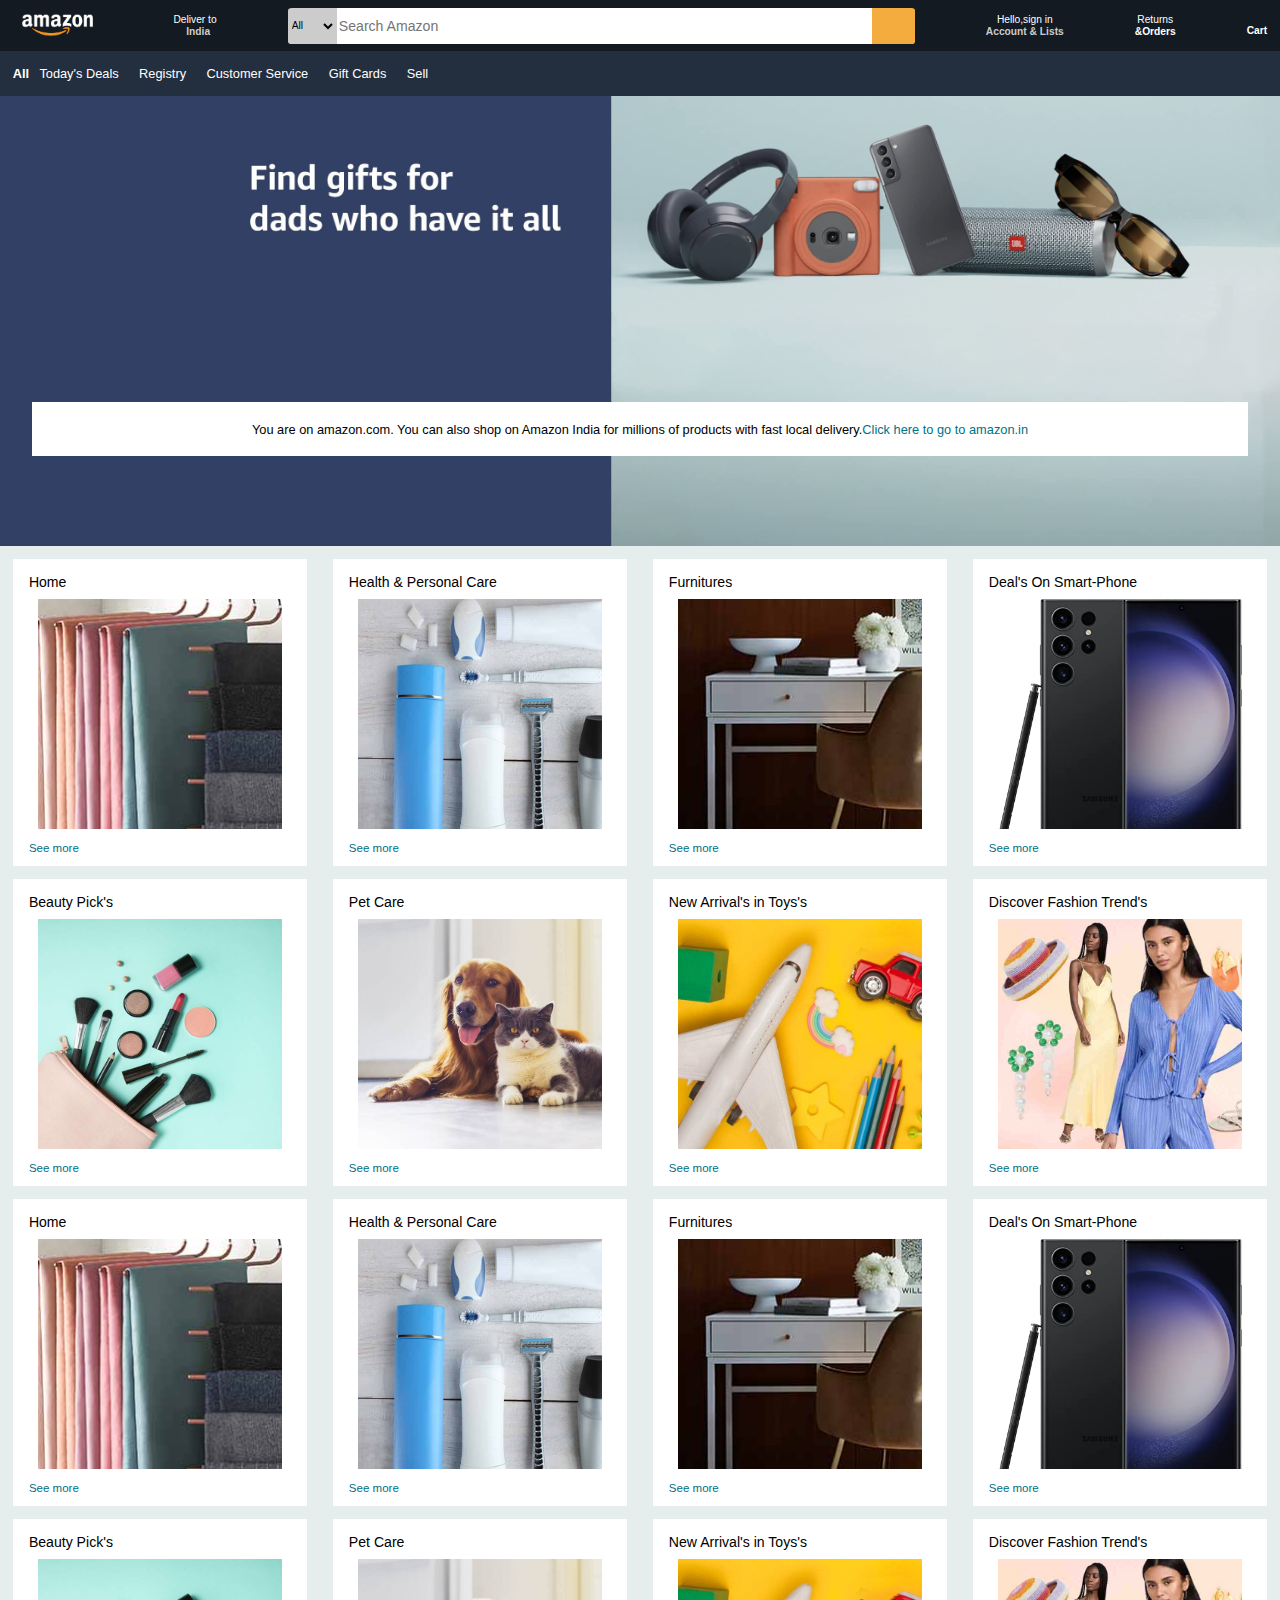
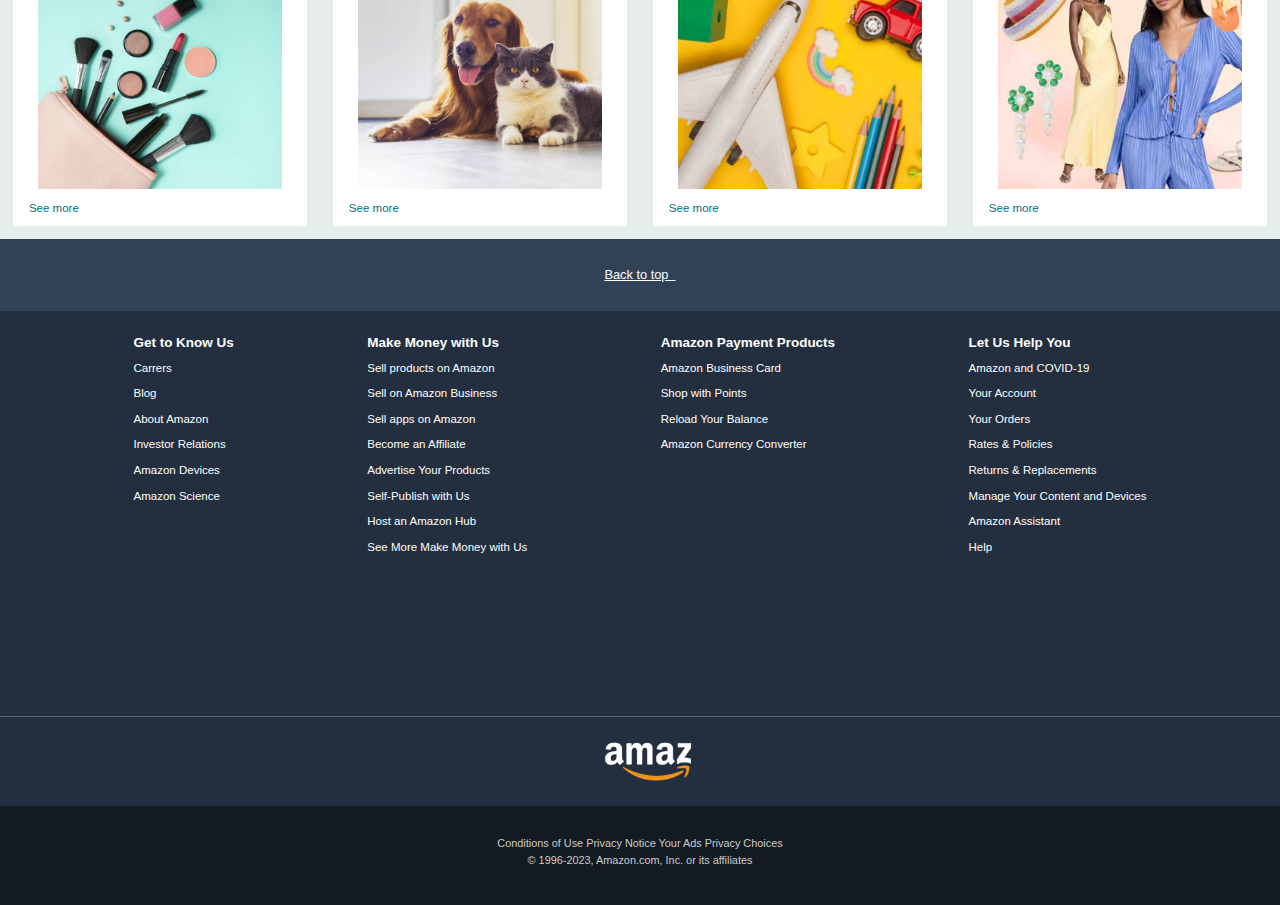
<file: Amazon Landing Page/index.html>
<!DOCTYPE html>
<html lang="en">
<head>
    <meta charset="UTF-8">
    <meta name="viewport" content="width=device-width, initial-scale=1.0">
    <title>Amazon.com.Spend less.Smile more</title>
    <link rel = "stylesheet" href="https://cdnjs.cloudflare.com/ajax/libs/font-awesome/6.5.1/css/all.min.css" integrity="sha512-DTOQO9RWCH3ppGqcWaEA1BIZOC6xxalwEsw9c2QQeAIftl+Vegovlnee1c9QX4TctnWMn13TZye+giMm8e2LwA==" crossorigin="anonymous" referrerpolicy="no-referrer"/>
    <link rel = "stylesheet" href="style.css">
    <link rel="stylesheet" href="https://use.font-awesome.com/releases/v5.4.1/css/all.css">
</head>
<body>
    <header>
    <div id="navbar">
        <div class="nav-logo border">
            <div class="logo"></div>
            </div>
            <div class="address border flex-col">
            <div class="deliver">
                <p>Deliver to</p>
            </div>
                <div class="icon">
                    <i class="fa-solid fa-location-dot"></i>
                    <span>India</span>
                </div>
            </div>
        <div class="search border">
           <select class="search-select">
                <option value="">All</option>
                <option value="">All</option>
                <option value="">All</option>
                <option value="">All</option>
                <option value="">All</option>
                <option value="">All</option>
                <option value="">All</option>
                <option value="">All</option>
                <option value="">All</option>
            </select>
            <input class="search-input "type="text" placeholder="Search Amazon">
       <div class="search-icon">
        <i class="fa-solid fa-magnifying-glass"></i>
       </div>
        </div>
        <div class="account border flex-col">
           <div class="text">Hello,sign in</div>
        <div  class="list">Account & Lists</div>
        </div>
        <div class="orders border flex-col">
           <div class="line-1">Returns</div>
           <div class="line-2">&Orders</div>
        </div>
        <div class="cart border"><i class="fa-solid fa-cart-shopping"></i>Cart</div>
    </div>
    <div class="pannel">
        <div class="pannel-icon border">
            <span class="pannel-icon1"><i class="fa-solid fa-bars"></i></span>
            <span class="pannel-text"><a href="">All</a></span>
        </div>
            <div class="text-1 border"><a href="">Today's Deals</a></div>
            <div class="text-2 border"><a href="">Registry</a></div>
            <div class="text-3 border"><a href="">Customer Service</a></div>
            <div class="text-4 border"><a href="">Gift Cards</a></div>
            <div class="text-5 border"><a href="">Sell</a></div>
    </div>
    </header>
    <div class="section">
        <div class="line">
            <p>You are on amazon.com. You can also shop on Amazon India for millions of products with fast local delivery.</p>
            <span><a href="https://www.amazon.in/">Click here to go to amazon.in</a></span>
    </div>
    </div>
    <div class="shopping">
        <div class="box-1 box">
            <div class="box-content">
                <div class="title">Home</div>
                <div class="box-img" style="background-image: url('imgs/box1_image.jpg');"></div>
                <a href="">See more</a>
            </div>
        </div>
        <div class="box-2 box">
            <div class="box-content">
                <div class="title">Health & Personal Care</div>
                <div class="box-img" style="background-image: url('imgs/box2_image.jpg');"></div>
                <a href="">See more</a>
            </div>
        </div>
        <div class="box-3 box">
            <div class="box-content">
                <div class="title">Furnitures</div>
                <div class="box-img" style="background-image: url('imgs/box3_image.jpg');"></div>
                <a href="">See more</a>
            </div>
        </div>
        <div class="box-4 box">
            <div class="box-content">
                <div class="title">Deal's On Smart-Phone</div>
                <div class="box-img" style="background-image: url('imgs/box4_image.jpg');"></div>
                <a href="">See more</a>
            </div>
        </div>
        <div class="box-5 box">
            <div class="box-content">
                <div class="title">Beauty Pick's</div>
                <div class="box-img" style="background-image: url('imgs/box5_image.jpg');"></div>
                <a href="">See more</a>
            </div>
        </div>
        <div class="box-6 box">
            <div class="box-content">
                <div class="title">Pet Care</div>
                <div class="box-img" style="background-image: url('imgs/box6_image.jpg');"></div>
                <a href="">See more</a>
            </div>
        </div>
        <div class="box-7 box">
            <div class="box-content">
                <div class="title">New Arrival's in Toys's</div>
                <div class="box-img" style="background-image: url('imgs/box7_image.jpg');"></div>
                <a href="">See more</a>
            </div>
        </div>
        <div class="box-8 box">
            <div class="box-content">
                <div class="title">Discover Fashion Trend's</div>
                <div class="box-img" style="background-image: url('imgs/box8_image.jpg');"></div>
                <a href="">See more</a>
            </div>
        </div>
        <div class="box-1 box">
            <div class="box-content">
                <div class="title">Home</div>
                <div class="box-img" style="background-image: url('imgs/box1_image.jpg');"></div>
                <p><a href="">See more</a></p>
            </div>
        </div>
        <div class="box-2 box">
            <div class="box-content">
                <div class="title">Health & Personal Care</div>
                <div class="box-img" style="background-image: url('imgs/box2_image.jpg');"></div>
                <p><a href="">See more</a></p>
            </div>
        </div>
        <div class="box-3 box">
            <div class="box-content">
                <div class="title">Furnitures</div>
                <div class="box-img" style="background-image: url('imgs/box3_image.jpg');"></div>
                <p><a href="">See more</a></p>
            </div>
        </div>
        <div class="box-4 box">
            <div class="box-content">
                <div class="title">Deal's On Smart-Phone</div>
                <div class="box-img" style="background-image: url('imgs/box4_image.jpg');"></div>
                <p><a href="">See more</a></p>
            </div>
        </div>
        <div class="box-5 box">
            <div class="box-content">
                <div class="title">Beauty Pick's</div>
                <div class="box-img" style="background-image: url('imgs/box5_image.jpg');"></div>
                <p><a href="">See more</a></p>
            </div>
        </div>
        <div class="box-6 box">
            <div class="box-content">
                <div class="title">Pet Care</div>
                <div class="box-img" style="background-image: url('imgs/box6_image.jpg');"></div>
                <p><a href="">See more</a></p>
            </div>
        </div>
        <div class="box-7 box">
            <div class="box-content">
                <div class="title">New Arrival's in Toys's</div>
                <div class="box-img" style="background-image: url('imgs/box7_image.jpg');"></div>
                <p><a href="">See more</a></p>
            </div>
        </div>
        <div class="box-8 box">
            <div class="box-content">
                <div class="title">Discover Fashion Trend's</div>
                <div class="box-img" style="background-image: url('imgs/box8_image.jpg');"></div>
                <p><a href="">See more</a></p>
            </div>
        </div>
        </div>
        <footer>
            <div class="pannel-1">
                <a href="#navbar">Back to top &nbsp;</a>
                <a href="#"><i class="fas fa-arrow-up pannel-1" width="24px"></i></a>
            </div>
            <div class="pannel-2">
                <div class="l">
                    <h3>Get to Know Us</h3>
                    <div>Carrers</div>
                    <div>Blog</div>
                    <div>About Amazon</div>
                    <div>Investor Relations</div>
                    <div>Amazon Devices</div>
                    <div>Amazon Science</div>
                </div>
                <div class="l">
                    <h3>Make Money with Us</h3>
                    <div>Sell products on Amazon</div>
                    <div>Sell on Amazon Business</div>
                    <div>Sell apps on Amazon</div>
                    <div>Become an Affiliate</div>
                    <div>Advertise Your Products</div>
                    <div>Self-Publish with Us</div>
                    <div>Host an Amazon Hub</div>
                    <div>See More Make Money with Us</div>
                </div>
                <div class="l">
                    <h3>Amazon Payment Products</h3>
                      <div>Amazon Business Card</div>
                      <div>Shop with Points</div>
                       <div>Reload Your Balance</div>
                        <div>Amazon Currency Converter</div>
                </div>
                <div class="l">
                    <h3>Let Us Help You</h3>
                        <div>Amazon and COVID-19</div>
                        <div>Your Account</div>
                        <div>Your Orders</div>
                        <div>Rates & Policies</div>
                        <div>Returns & Replacements</div>
                        <div>Manage Your Content and Devices</div>
                        <div>Amazon Assistant</div>
                        <div>Help</div>
                     </div>
            </div>
            <div class="pannel-3">
                <div class="logo-1"></div>
            </div>
            <div class="pannel-4">
                <div class="line-11">
                    <a>Conditions of Use</a>
                    <a>Privacy Notice</a>
                    <a>Your Ads Privacy Choices</a>
                </div>
                <div class="line-12">© 1996-2023, Amazon.com, Inc. or its affiliates</div>
            </div>
        </footer>
</body>
</html>
</file>
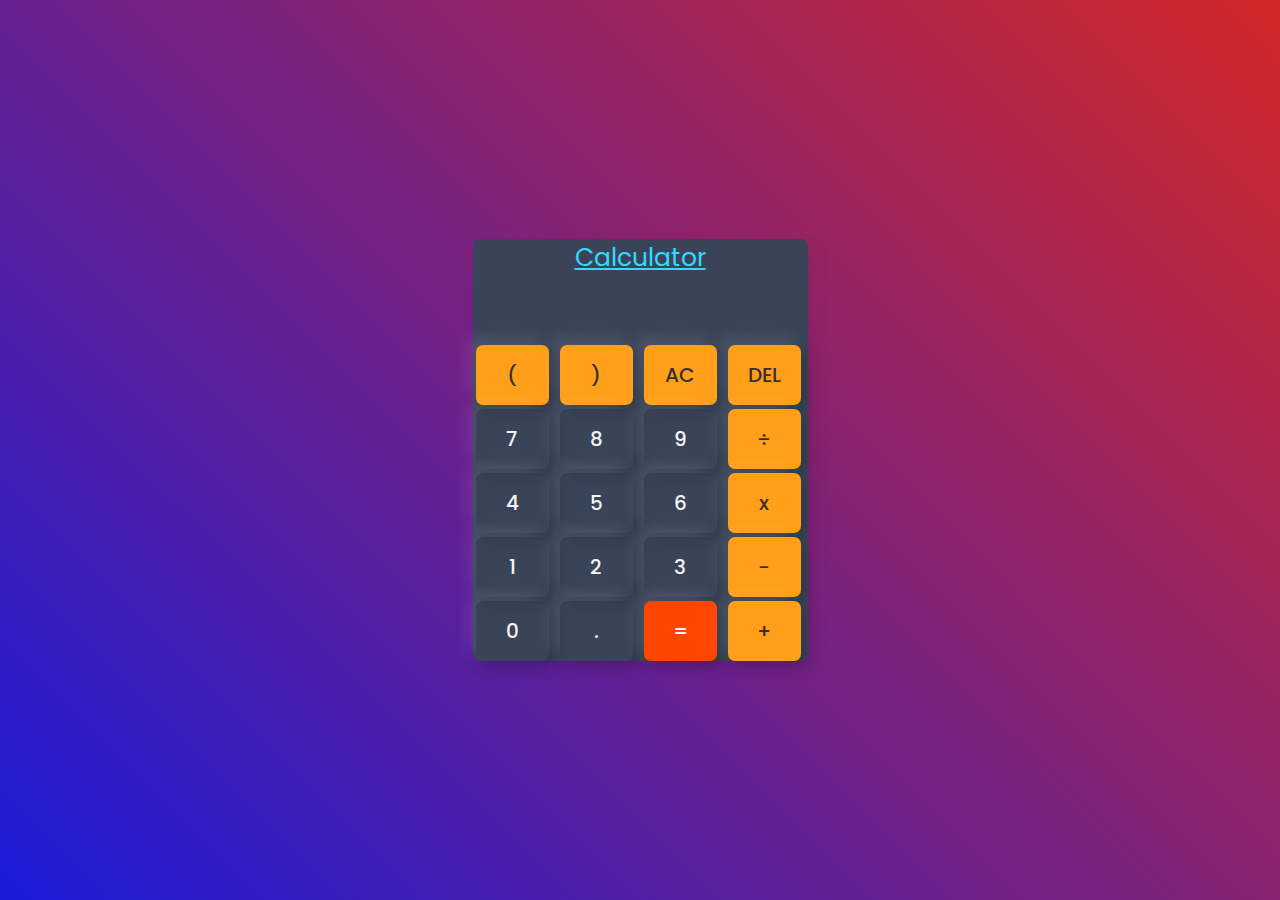
<file: Calculator/index.html>
<!DOCTYPE html>
<html lang="en">
<head>
    <meta charset="UTF-8">
    <title>Simple Calculator</title>
    <link rel="stylesheet" href="style.css">
    <meta name="viewport" content="width=device-width, initial-scale=1.0">
</head>
<body>

    <div class="calculator">
        <div class="name">
            <header>Calculator</header>
        </div>
        <div class="display">
            <input type="text" name="display" id="display" readonly>
        </div>
       <div>
        <input type="button" value="("  id="character" onclick="display.value +='('"> 
        <input type="button" value=")"  id="character" onclick="display.value +=')'">
        <input type="button" value="AC"  id="character" onclick="display.value = ''">
        <input type="button" value="DEL"  id="character" onclick="display.value= display.value.slice(0,-1)">
        </div>
        <div>
            <input type="button" value="7" onclick="display.value +='7'">
            <input type="button" value="8" onclick="display.value +='8'">
            <input type="button" value="9" onclick="display.value +='9'">
            <input type="button" value="÷"  id="character" onclick="display.value +='/'">
            </div>
            <div>
                <input type="button" value="4" onclick="display.value +='4'">
                <input type="button" value="5" onclick="display.value +='5'">
                <input type="button" value="6" onclick="display.value +='6'">
                <input type="button" value="x"  id="character" onclick="display.value +='*'">
                </div>
                <div>
                    <input type="button" value="1" onclick="display.value +='1'">
                    <input type="button" value="2" onclick="display.value +='2'">
                    <input type="button" value="3" onclick="display.value +='3'">
                    <input type="button" value="-"  id="character" onclick="display.value +='-'">
                    </div>
                    <div>
                        <input type="button" value="0" onclick="display.value +='0'">
                        <input type="button" value="." onclick="display.value +='.'">
                        <input type="button" value="=" id="equal" onclick="display.value= eval(display.value)">
                        <input type="button" value="+"  id="character" onclick="display.value +='+'">
                        </div>
    </div>
    
</body>
</html>
</file>
<file: Amazon Landing Page/style.css>
*{
    margin: 0;
    font-family: Arial, Helvetica, sans-serif;
    box-sizing: border-box;
}
.flex-col{
    display: flex;
    flex-direction: column;
    gap: 1.5px;
    justify-content: center;
    align-items: center;
    text-align: justify;
    vertical-align: middle;
}

#navbar{
    height: 4vw;
    background-color:#131A22;
    color:white;
    display: flex;
    align-items: center;
    justify-content: space-between;
    padding: 0 1vw;
    width: 100%;
}
#navbar:hover{
    cursor: pointer;
}
.nav-logo{
    height: 100%;
    width: 7vw;
}
.logo{
    background-image: url("imgs/amazon_logo.png");
    background-size: cover;
    height: 90%;
    width: 100%;
}

.border:hover{
    border: 2px solid white;
}
.deliver p{
    font-size: 0.8vw;
}
.icon i{
    font-size: 1vw;
}
.icon{
    display: flex;
    gap: 0.5vw;
}
.icon span{
    margin-left: 0;
    font-size: 0.8vw;
    font-weight: bolder;
    display: inline;
    color: #CCCCCC;
}
.address{
    color: #FFFFFF;
}
.title{
    font-size: 1.1vw;
}
.search{
    display: flex;
    width: 50%;
    height: 2.8vw;
    border-radius: 0.35vw;
}
.search-select{
    border-bottom-left-radius: 8%;
    border-top-left-radius: 8%;
    width: 8%;
    font-size: 0.8vw;
    height: 100%;
    background-color: #cdcccc;
    border: none;
    border-right: 1px solid transparent
}
.search-input{
    width: 87%;
    font-size: 1.1vw;
    outline: none;
    height: 100%;
    border: none;
}
.search-icon{
    width: 7%;
    display: flex;
    justify-content: center;
    align-items: center;
    font-size: 1.4vw;
    color: black;
    border-top-right-radius: 8%;
    border-end-end-radius: 8%;
    background-color:rgb(245, 172, 62);
    height: 100%;
}
.text{
    font-size: 0.8vw;
}
.list{
    font-size: 0.8vw;
    background-color:#131A22 ;
    color: #CCCCCC;
    border-color: #131A22;
    font-weight: bolder;
}
.line a:hover{
    text-decoration: underline;
    color: brown;
}
.line-1{
    font-size: 0.8vw;
}
.line-2{
    font-size: 0.8vw;
    font-weight: bolder;
}
.cart i{
    font-size: 2vw;
}
.cart{
    font-size: 0.8vw;
    font-weight: bolder;
}
.pannel{
    height: 5vh;
    width: 100%;
    padding: 0.5vw;
    background-color:#232F3E;
    display: flex;
    align-items: center;
    color: white;
    font-size: 1vw;
}
.pannel a{
    color: white;
    text-decoration: none;
    margin: 0.8vw;
}
.pannel-icon{
    font-weight: bolder;
    margin-left: 0.5vw;
}.pannel-icon a{
    color: white;
    text-decoration: none;
    margin: 0px;
}
.section{
    background-size: cover;
    display: flex;
    align-items: flex-end;
    background-image: url(image/a.jpg);
    height: 50vh;
    width: 100%;
    position: relative;
    animation: mohit 25s 1;
    animation-delay: 2s;
}
 @keyframes mohit {
    0%{
        background-image: url(image/a.jpg);
    }
    16%{
        background-image: url(image/b.jpg);
    }
    33%{
        background-image: url(image/c.jpg);
    }
    50%{
        background-image: url(image/d.jpg);
    }
    67%{
        background-image: url(image/e.jpg);
    }
    83%{
        background-image: url(image/f.jpg);
    }
    100%{
        background-image: url(image/a.jpg);
    }
    } 
.line{
    display: inline-flex;
    background-color: white;
    height: 6vh;
    width: 95%;
    display: flex;
    align-items: center;
    justify-content: center;
    font-size: 1vw;
    margin-bottom: 10vh;
    margin-left: 2.5%;
    z-index: 2;
    position: absolute;
}
.line a{
    color: #007185;
    text-decoration: none;
}
.shopping{
    width: 100%;
    display: flex;
    align-items:center ;
    justify-content: space-evenly;
    background-color: #e5eded;
    flex-wrap: wrap;
    gap: 1vw;
    padding: 1vw 0;
}
.box{
    border: 2px solid #FFFFFF;
    height: 24vw;
    width: 23%;
    background-color: #FFFFFF;
    padding-top: 1vw;
}
.box-img{
    height: 18vw;
    margin: 0.7vw;
    background-size: cover;
}
.box-content a{
    text-decoration: none;
    color: #007185;
    font-size: 0.9vw;
    
    height: fit-content;
}
.box-content a:hover{
    color: rgb(247, 165, 12);
}
.box-content{
    margin-left: 1.1vw;
    margin-right: 1.1vw;
}
.pannel-1{
    display: flex;
    align-items: center;
    justify-content: center;
    height: 8vh;
    background-color: #314256;
    color:#FFFFFF;
    width: 100%;
    font-size: 1vw;
}
.pannel-1 a{
    color: white;
}
.pannel-2{
    display: flex;
    justify-content: space-evenly;
    height:45vh;
    width: 100%;
    background-color: #232F3E;
    color: #FFFFFF;
    flex-wrap: wrap;
}
.l{ 
    margin-top: 1.5vw;
    line-height: 2vw;
    font-size: 0.9vw;
}
.l div:hover{
    cursor: pointer;
    text-decoration: underline;
}
.pannel-3{
    border-top: 0.2px solid #606469;
    background-color: #232F3E;
    height: 10vh;
    width: 100%;
    display: flex;
    align-items: center;
    justify-content: center;
    color: #CCCCCC;
}
.logo-1{  background-image: url("imgs/amazon_logo.png");
    background-size: cover;
    height: 100%;
    width: 8vw;
}
.pannel-4{
    background-color: #131A22;
    height: 11vh;
    color: #CCCCCC;
    text-align: center;
    font-size: 0.85vw;
}
.line-11{
    padding-top: 3.5vh;
}
.line-12{
    padding: 5px;
}
@media screen and (max-width: 1024px) {
    .nav-logo{
        width: 11vw;
    }
    .logo{
        height: 90%;
    }
    .box{
        height: 20vh;
    }
    .box-img{
        height: 14vh;
    }
    .section{
        height: 25vh;
    }
    .l{
        line-height: 1.2vh;
    }
    .pannel-2{
        height: 15vh;
    }
    .pannel-1{
        height: 4vh;
    }
    .pannel-3{
        height: 4vh;
    }
    .pannel-4{
        height: 5vh;
    }
    .line-11{
        padding-top: 1vh;
    }
    .logo-1{
        height: 3vh;
    }
    .line{
        height: 2vh;
    }
    .pannel{
        height: 3vh;
    }
    .navbar{
        height: 6vw;
    }
    /* .search{
        height: 3.5vh;
    } */
}
@media screen and (max-width: 450px) {
    .nav-logo{
        width: 12vw;
        height: 90%;
    }
    .section{
        background-size: contain;
        background-repeat: no-repeat;
        height: 18.5vh;
    }
    .line{
        margin-bottom: 5vh;
    }
    .box{
        height: 12vh;
    }
    .box-img{
        height: 8vh;
        margin: 0.2vw;
    }
    .logo-1{
        width: 12vw;
    }
    .border:hover{
        border: 0.2px solid white;
    }
    .search-select{
        font-size: 5vw;
    }
    .box-content{
        margin : 0 0.5vw;
    }
}
@media screen and (max-width:380px) {
    .section{
        background-size: cover;
    }
}
</file>
<file: Calculator/style.css>
/* Import Google Font - Poppins */
@import url('https://fonts.googleapis.com/css2?family=Poppins:wght@400;500;600;700&display=swap');
*{
  margin: 0;
  padding: 0;
  box-sizing: border-box;
  font-family: 'Poppins', sans-serif;
}
body{
    display: flex;
    align-items: center;
    justify-content: center;
    min-height: 100vh;
    background: linear-gradient(45deg, rgb(27, 27, 217),rgb(211, 40, 40)
    );
  }
  .name{
    display: flex;
    align-items: center;
    justify-content: center;
    border-radius: 2px;
    text-decoration: underline;
    color: #33daff;
    font-size: 25px;
    font-weight: 0;
  }
  .calculator{
    width: 335px;
    border-radius: 7px;
    background: #3a4459;
    box-shadow: 7px 7px 20px rgba(0,0,0,0.05);
  }
  .calculator input{
    border: 0;
    outline: 0;
    width: 73px;
    height: 60px;
    font-size: 20px;
    font-weight: 500;
    border-radius: 7px;
    box-shadow: -8px -8px 15px rgba(255,255,255,0.1), 5px 5px 15px rgba(0,0,0,0.2);
    background: transparent;
    color: whitesmoke;
    margin-left: 3px;
    margin-right: 4px;
    margin-top: 4px;
    cursor: pointer;
  }
  .display{
    display: flex;
    justify-content: flex-end;
    width: 335px;
  }
  .display input{
    text-align: right;
    flex: 1;
    font-size: 30px;
    box-shadow: none;
    color: whitesmoke;
  }
  #character{
    background-color: hsl(35,100%,55%);
    color: rgb(57, 47, 47);
  }
  #character:hover{
    background-color: hsl(35,100%,65%);
    color: rgb(57, 47, 47);
  }
  #character:active{
    background-color: hsl(35,100%,75%);
    color: rgb(57, 47, 47);
  }
#equal{
  background-color: orangered;

}
input:hover{
  background-color:hsl(350, 100%, 55%);

}
input:active{
  background-color:hsl(350, 100%, 75%);

}
#display:hover{
  background-color: #3a4459;
}
</file>
